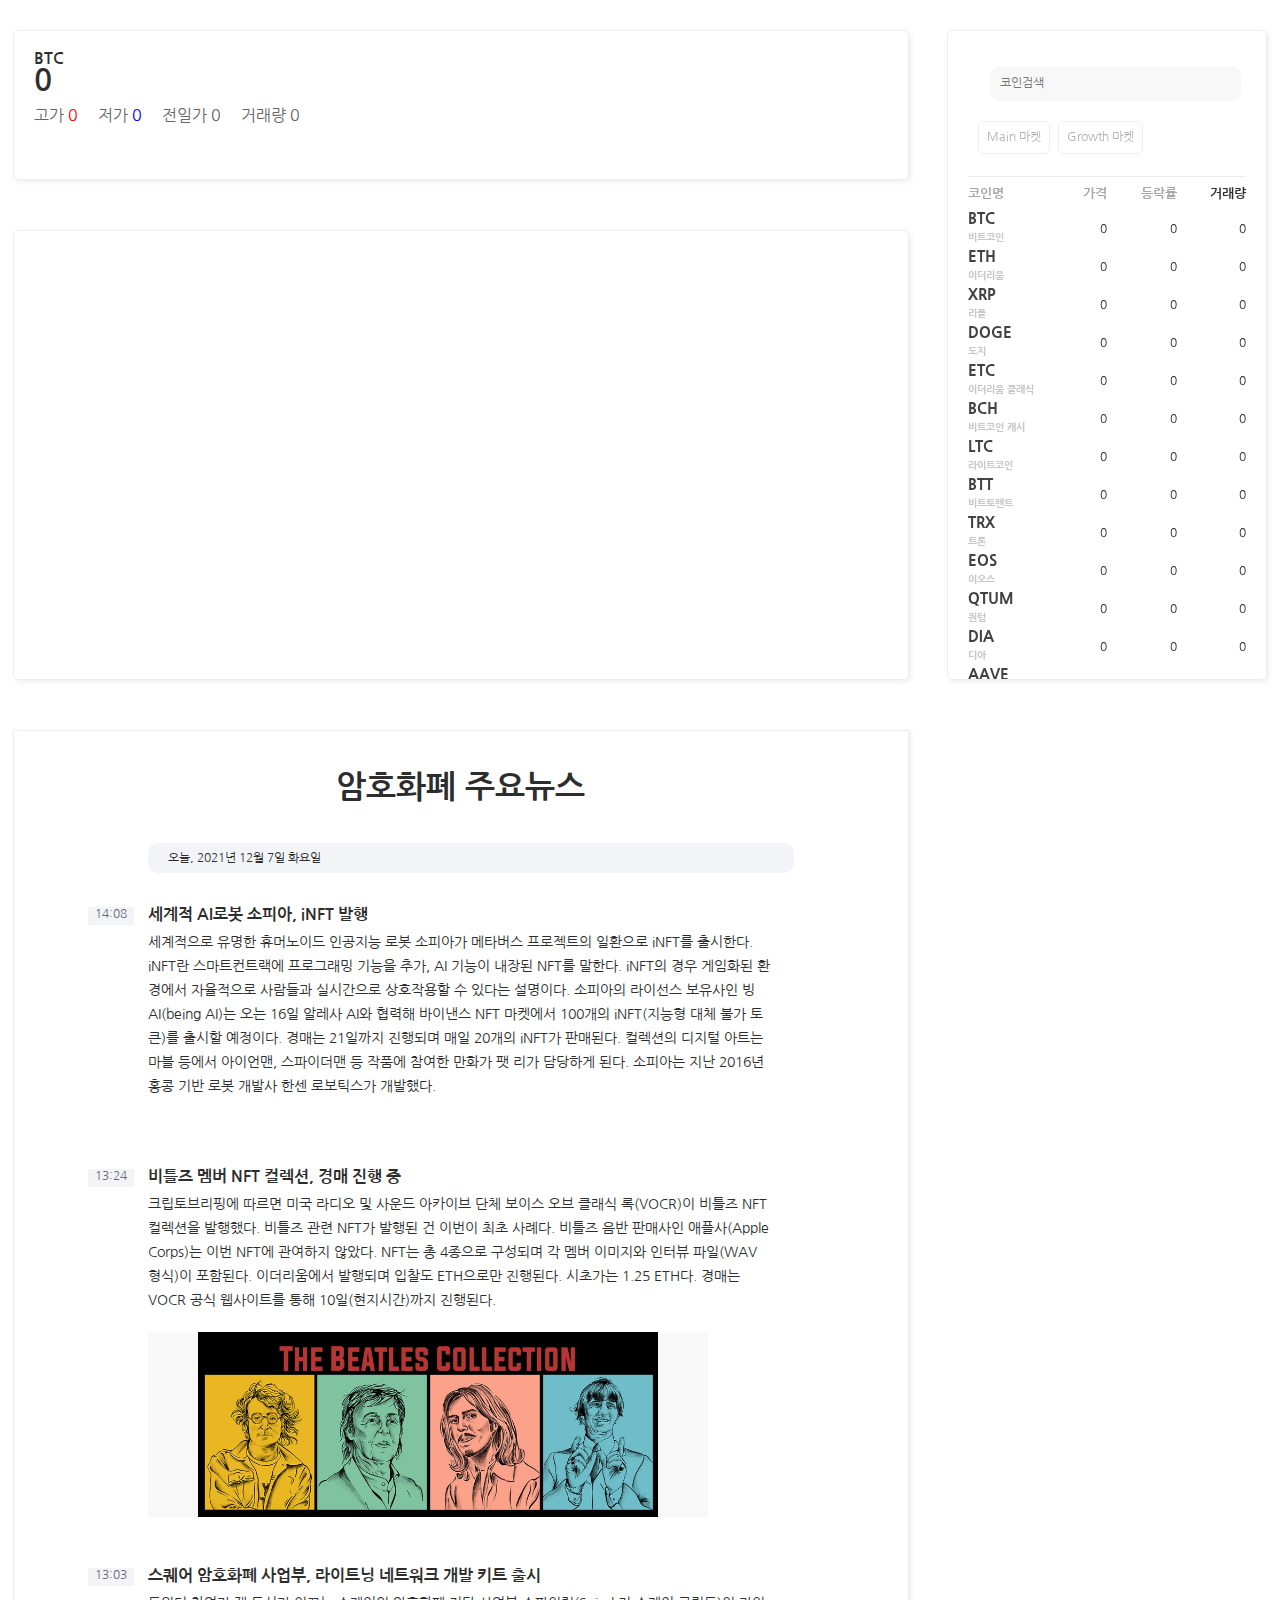
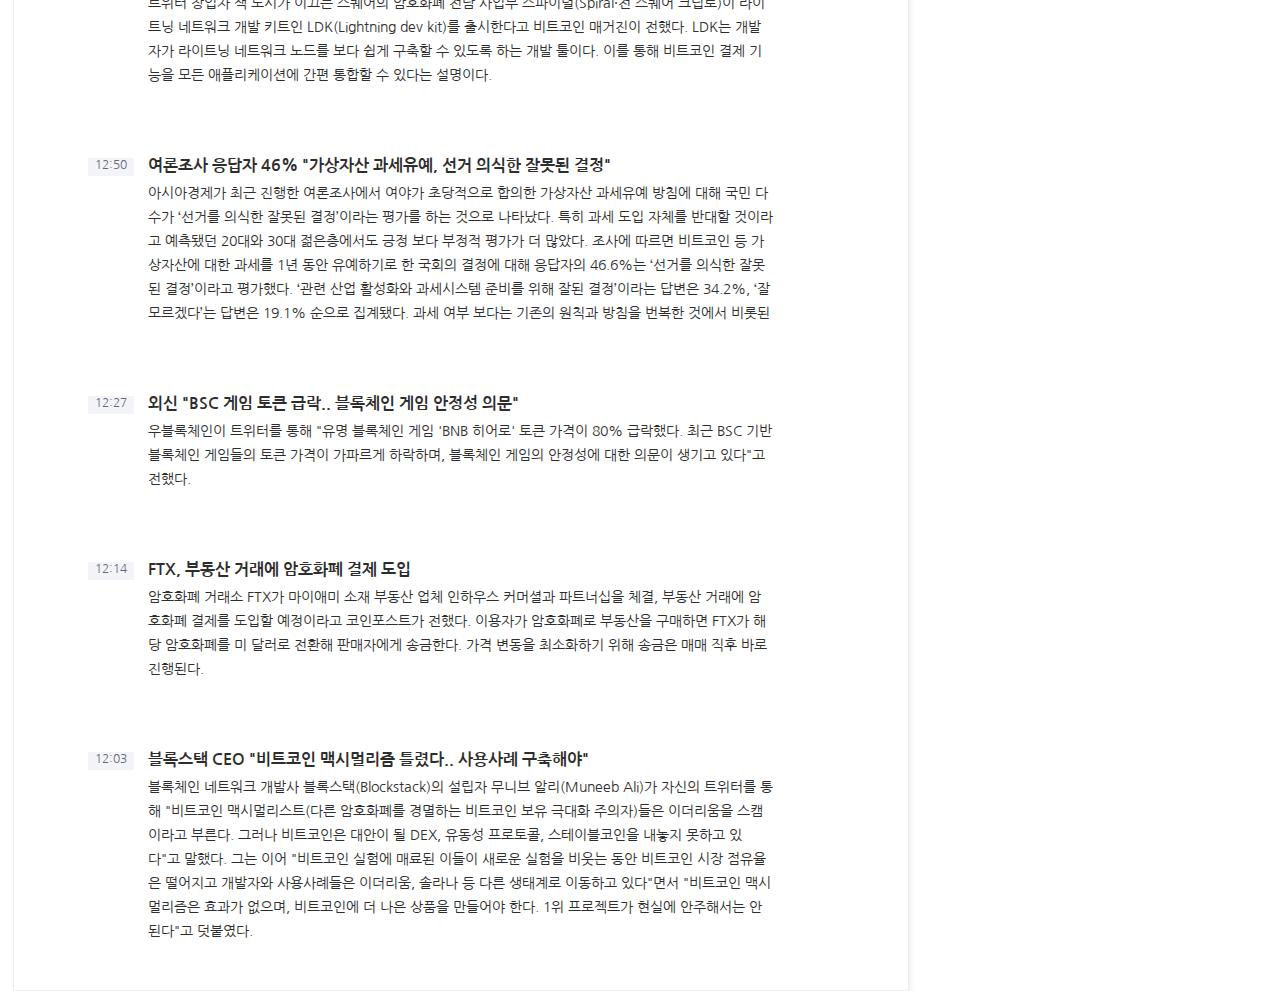
<file: index.html>
<!DOCTYPE html>
<html lang="en">
<head>
    <meta charset="UTF-8">
    <meta http-equiv="X-UA-Compatible" conpspt="IE=edge">
    <meta name="viewport" conpspt="width=device-width, initial-scale=1.0">
    <link rel="stylesheet" href="https://use.fontawesome.com/releases/v5.15.4/css/all.css" integrity="sha384-DyZ88mC6Up2uqS4h/KRgHuoeGwBcD4Ng9SiP4dIRy0EXTlnuz47vAwmeGwVChigm" crossorigin="anonymous">
    <title>EZEN COIN</title>
    <link rel="stylesheet" type="text/css" href="/asset/css/common.css">
    <link rel="stylesheet" type="text/css" href="/asset/css/style.css">
    <script src="https://code.jquery.com/jquery-3.1.1.min.js"></script>
    <script src="https://code.highcharts.com/stock/highstock.js"></script>
    <script src="https://code.highcharts.com/stock/modules/exporting.js"></script>

</head>
<body>
    <div id="container">
        <!-- 코인 정보창 -->
    <div id="coin-info">
        <div class="coin-name">
            <h2 id="info-currency"class="currency">BTC</h2>
        </div>
        <div class="coin-price">
            <span id = "info-currency-price" class="btc-price">0</span>
        </div>
        <ul id="info-cell">
            <li id="info-high-price"><p>고가 <span class="high-price">0</span></p></li>
            <li id="info-low-price"><p>저가 <span class="low-price">0</span></p></li>
            <li id="info-previous-price"><p>전일가 <span class="previous-price">0</span></p></li>
            <li id="info-volume"><p>거래량 <span class="volume">0</span></p></li>
        </ul>
    
    </div>

        <!-- 코인 차트 -->
        <div id="coin-chart-container">
            <div id="coin-chart" style="height: 400px; min-width: 310px"></div>
        </div>

        <!-- 코인 리스트 -->
        <div id="coin-list">
            <div class="list-title">
                <form action="" method="get" class="clear">
                    <span><i class="far fa-star"></i></span>
                    <input id="currency-search" type="search" name="q" placeholder="코인검색">
                    <button type="button"><i class="fas fa-search"></i></button>
                </form>
                <ul>
                    <li class="button1">Main 마켓</li>
                    <li class="button2">Growth 마켓</li>
                </ul>
                </ul>
            </div>    
            <ul class="list">
                <li>
                    <div class="list-name">
                        <h1>코인명</h1>
                    </div>
                    <div class="list-price">
                        <h1>가격</h1>
                    </div>
                    <div class="list-fluctuation-rate">
                        <h1>등락률</h1>
                    </div>
                    <div class="list-transaction-amount">
                        <h1>거래량</h1>
                    </div>
                </li>
                <li class="btc coin-list-item">
                    <div class="list-name">
                        <span>BTC<p>비트코인</p></span>
                    </div>
                    <div class="list-price">
                        <span class="btc-price">0</span>
                    </div>
                    <div class="list-fluctuation-rate">
                        <span class="btc-range-price">0</span>
                    </div>
                    <div class="list-transaction-amount">
                        <span class="btc-amount-volume">0</span>
                    </div>
                </li>
                <li class="eth coin-list-item">
                    <div class="list-name">
                        <span>ETH<p>이더리움</p></span>
                    </div>
                    <div class="list-price">
                        <span class="eth-price">0</span>
                    </div>
                    <div class="list-fluctuation-rate">
                        <span class="eth-range-price">0</span>
                    </div>
                    <div class="list-transaction-amount">
                        <span class="eth-amount-volume">0</span>
                    </div>
                </li>
                <li class="xrp coin-list-item">
                    <div class="list-name">
                        <span>XRP<p>리플</p></span>
                    </div>
                    <div class="list-price">
                        <span class="xrp-price">0</span>
                    </div>
                    <div class="list-fluctuation-rate">
                        <span class="xrp-range-price">0</span>
                    </div>
                    <div class="list-transaction-amount">
                        <span class="xrp-amount-volume">0</span>
                    </div>
                </li>
                <li class="doge coin-list-item">
                    <div class="list-name">
                        <span>DOGE<p>도지</p></span>
                    </div>
                    <div class="list-price">
                        <span class="doge-price">0</span>
                    </div>
                    <div class="list-fluctuation-rate">
                        <span class="doge-range-price">0</span>
                    </div>
                    <div class="list-transaction-amount">
                        <span class="doge-amount-volume">0</span>
                    </div>
                </li>
                <li class="etc coin-list-item">
                    <div class="list-name">
                        <span>ETC<p>이더리움 클래식</p></span>
                    </div>
                    <div class="list-price">
                        <span class="etc-price">0</span>
                    </div>
                    <div class="list-fluctuation-rate">
                        <span class="etc-range-price">0</span>
                    </div>
                    <div class="list-transaction-amount">
                        <span class="etc-amount-volume">0</span>
                    </div>
                </li>
                <li class="bch coin-list-item">
                    <div class="list-name">
                        <span>BCH<p>비트코인 캐시</p></span>
                    </div>
                    <div class="list-price">
                        <span class="bch-price">0</span>
                    </div>
                    <div class="list-fluctuation-rate">
                        <span class="bch-range-price">0</span>
                    </div>
                    <div class="list-transaction-amount">
                        <span class="bch-amount-volume">0</span>
                    </div>
                </li>
                <li class="ltc coin-list-item">
                    <div class="list-name">
                        <span>LTC<p>라이트코인</p></span>
                    </div>
                    <div class="list-price">
                        <span class="ltc-price">0</span>
                    </div>
                    <div class="list-fluctuation-rate">
                        <span class="ltc-range-price">0</span>
                    </div>
                    <div class="list-transaction-amount">
                        <span class="ltc-amount-volume">0</span>
                    </div>
                </li>
                <li class="btt coin-list-item">
                    <div class="list-name">
                        <span>BTT<p>비트토렌트</p></span>
                    </div>
                    <div class="list-price">
                        <span class="btt-price">0</span>
                    </div>
                    <div class="list-fluctuation-rate">
                        <span class="btt-range-price">0</span>
                    </div>
                    <div class="list-transaction-amount">
                        <span class="btt-amount-volume">0</span>
                    </div>
                </li>
                <li class="trx coin-list-item">
                    <div class="list-name">
                        <span>TRX<p>트론</p></span>
                    </div>
                    <div class="list-price">
                        <span class="trx-price">0</span>
                    </div>
                    <div class="list-fluctuation-rate">
                        <span class="trx-range-price">0</span>
                    </div>
                    <div class="list-transaction-amount">
                        <span class="trx-amount-volume">0</span>
                    </div>
                </li>
                <li class="eos coin-list-item">
                    <div class="list-name">
                        <span>EOS<p>이오스</p></span>
                    </div>
                    <div class="list-price">
                        <span class="eos-price">0</span>
                    </div>
                    <div class="list-fluctuation-rate">
                        <span class="eos-range-price">0</span>
                    </div>
                    <div class="list-transaction-amount">
                        <span class="eos-amount-volume">0</span>
                    </div>
                </li>
                <li class="qtum coin-list-item">
                    <div class="list-name">
                        <span>QTUM<p>퀀텀</p></span>
                    </div>
                    <div class="list-price">
                        <span class="qtum-price">0</span>
                    </div>
                    <div class="list-fluctuation-rate">
                        <span class="qtum-range-price">0</span>
                    </div>
                    <div class="list-transaction-amount">
                        <span class="qtum-amount-volume">0</span>
                    </div>
                </li>
                <li class="dia coin-list-item">
                    <div class="list-name">
                        <span>DIA<p>디아</p></span>
                    </div>
                    <div class="list-price">
                        <span class="dia-price">0</span>
                    </div>
                    <div class="list-fluctuation-rate">
                        <span class="dia-range-price">0</span>
                    </div>
                    <div class="list-transaction-amount">
                        <span class="dia-amount-volume">0</span>
                    </div>
                </li>
                <li class="aave coin-list-item">
                    <div class="list-name">
                        <span>AAVE<p>에이브</p></span>
                    </div>
                    <div class="list-price">
                        <span class="aave-price">0</span>
                    </div>
                    <div class="list-fluctuation-rate">
                        <span class="aave-range-price">0</span>
                    </div>
                    <div class="list-transaction-amount">
                        <span class="aave-amount-volume">0</span>
                    </div>
                </li>
                <li class="mir coin-list-item">
                    <div class="list-name">
                        <span>MIR<p>미러 프로토콜</p></span>
                    </div>
                    <div class="list-price">
                        <span class="mir-price">0</span>
                    </div>
                    <div class="list-fluctuation-rate">
                        <span class="mir-range-price">0</span>
                    </div>
                    <div class="list-transaction-amount">
                        <span class="mir-amount-volume">0</span>
                    </div>
                </li>
                <li class="uma coin-list-item">
                    <div class="list-name">
                        <span>UMA<p>우마</p></span>
                    </div>
                    <div class="list-price">
                        <span class="uma-price">0</span>
                    </div>
                    <div class="list-fluctuation-rate">
                        <span class="uma-range-price">0</span>
                    </div>
                    <div class="list-transaction-amount">
                        <span class="uma-amount-volume">0</span>
                    </div>
                </li>
                <li class="avax coin-list-item">
                    <div class="list-name">
                        <span>AVAX<p>아발란체</p></span>
                    </div>
                    <div class="list-price">
                        <span class="avax-price">0</span>
                    </div>
                    <div class="list-fluctuation-rate">
                        <span class="avax-range-price">0</span>
                    </div>
                    <div class="list-transaction-amount">
                        <span class="avax-amount-volume">0</span>
                    </div>
                </li>
                <li class="aave coin-list-item">
                    <div class="list-name">
                        <span>AAVE<p>에이브</p></span>
                    </div>
                    <div class="list-price">
                        <span class="aave-price">0</span>
                    </div>
                    <div class="list-fluctuation-rate">
                        <span class="aave-range-price">0</span>
                    </div>
                    <div class="list-transaction-amount">
                        <span class="aave-amount-volume">0</span>
                    </div>
                </li>
                <li class="bal coin-list-item">
                    <div class="list-name">
                        <span>BAL<p>발란서</p></span>
                    </div>
                    <div class="list-price">
                        <span class="bal-price">0</span>
                    </div>
                    <div class="list-fluctuation-rate">
                        <span class="bal-range-price">0</span>
                    </div>
                    <div class="list-transaction-amount">
                        <span class="bal-amount-volume">0</span>
                    </div>
                </li>
                <li class="uni coin-list-item">
                    <div class="list-name">
                        <span>UNI<p>유니스왑</p></span>
                    </div>
                    <div class="list-price">
                        <span class="uni-price">0</span>
                    </div>
                    <div class="list-fluctuation-rate">
                        <span class="uni-range-price">0</span>
                    </div>
                    <div class="list-transaction-amount">
                        <span class="uni-amount-volume">0</span>
                    </div>
                </li>
                <li class="neo coin-list-item">
                    <div class="list-name">
                        <span>NEO<p>네오</p></span>
                    </div>
                    <div class="list-price">
                        <span class="neo-price">0</span>
                    </div>
                    <div class="list-fluctuation-rate">
                        <span class="neo-range-price">0</span>
                    </div>
                    <div class="list-transaction-amount">
                        <span class="neo-amount-volume">0</span>
                    </div>
                </li>
                <li class="stake coin-list-item">
                    <div class="list-name">
                        <span>STAKE<p>스테이크</p></span>
                    </div>
                    <div class="list-price">
                        <span class="stake-price">0</span>
                    </div>
                    <div class="list-fluctuation-rate">
                        <span class="stake-range-price">0</span>
                    </div>
                    <div class="list-transaction-amount">
                        <span class="stake-amount-volume">0</span>
                    </div>
                </li>
                <li class="dot coin-list-item">
                    <div class="list-name">
                        <span>DOT<p>폴카닷</p></span>
                    </div>
                    <div class="list-price">
                        <span class="dot-price">0</span>
                    </div>
                    <div class="list-fluctuation-rate">
                        <span class="dot-range-price">0</span>
                    </div>
                    <div class="list-transaction-amount">
                        <span class="dot-amount-volume">0</span>
                    </div>
                </li>
                <li class="ftt coin-list-item">
                    <div class="list-name">
                        <span>FTT<p>에프티엑스 토큰</p></span>
                    </div>
                    <div class="list-price">
                        <span class="ftt-price">0</span>
                    </div>
                    <div class="list-fluctuation-rate">
                        <span class="ftt-range-price">0</span>
                    </div>
                    <div class="list-transaction-amount">
                        <span class="ftt-amount-volume">0</span>
                    </div>
                </li>
            </ul>
        </div>
    </div>

    <!-- 뉴스 -->
<div id="news">
    <h1>암호화폐 주요뉴스</h1>
    <div class="news-date">
        <p>오늘, 2021년 12월 7일 화요일</p>
    </div>
    <div class="news-box">
        <div class="news-time">14:08</div>
        <div class="news-conpspts">
            <h3 class="news-title">세계적 AI로봇 소피아, iNFT 발행</h3>
            <div class="news-text">
                <span>세계적으로 유명한 휴머노이드 인공지능 로봇 소피아가 메타버스 프로젝트의 일환으로 iNFT를 출시한다. iNFT란 스마트컨트랙에 프로그래밍 기능을 추가, AI 기능이 내장된 NFT를 말한다. iNFT의 경우 게임화된 환경에서 자율적으로 사람들과 실시간으로 상호작용할 수 있다는 설명이다. 소피아의 라이선스 보유사인 빙AI(being AI)는 오는 16일 알레사 AI와 협력해 바이낸스 NFT 마켓에서 100개의 iNFT(지능형 대체 불가 토큰)를 출시할 예정이다. 경매는 21일까지 진행되며 매일 20개의 iNFT가 판매된다. 컬렉션의 디지털 아트는 마블 등에서 아이언맨, 스파이더맨 등 작품에 참여한 만화가 팻 리가 담당하게 된다. 소피아는 지난 2016년 홍콩 기반 로봇 개발사 한센 로보틱스가 개발했다.</span>
            </div>
        </div>
    </div>
    <div class="news-box">
        <div class="news-time">13:24</div>
        <div class="news-conpspts">
            <h3 class="news-title">비틀즈 멤버 NFT 컬렉션, 경매 진행 중</h3>
            <div class="news-text">
                <span>크립토브리핑에 따르면 미국 라디오 및 사운드 아카이브 단체 보이스 오브 클래식 록(VOCR)이 비틀즈 NFT 컬렉션을 발행했다. 비틀즈 관련 NFT가 발행된 건 이번이 최초 사례다. 비틀즈 음반 판매사인 애플사(Apple Corps)는 이번 NFT에 관여하지 않았다. NFT는 총 4종으로 구성되며 각 멤버 이미지와 인터뷰 파일(WAV 형식)이 포함된다. 이더리움에서 발행되며 입찰도 ETH으로만 진행된다. 시초가는 1.25 ETH다. 경매는 VOCR 공식 웹사이트를 통해 10일(현지시간)까지 진행된다.</span>
            </div>
            <div class="news-img">
                <img src="./asset/img/news1.jpeg" alt="">
            </div>  
        </div>
    </div>
    <div class="news-box">
        <div class="news-time">13:03</div>
        <div class="news-conpspts">
            <h3 class="news-title">스퀘어 암호화폐 사업부, 라이트닝 네트워크 개발 키트 출시</h3>
            <div class="news-text">
                <span>트위터 창업자 잭 도시가 이끄는 스퀘어의 암호화폐 전담 사업부 스파이럴(Spiral·전 스퀘어 크립토)이 라이트닝 네트워크 개발 키트인 LDK(Lightning dev kit)를 출시한다고 비트코인 매거진이 전했다. LDK는 개발자가 라이트닝 네트워크 노드를 보다 쉽게 구축할 수 있도록 하는 개발 툴이다. 이를 통해 비트코인 결제 기능을 모든 애플리케이션에 간편 통합할 수 있다는 설명이다.</span>
            </div>
        </div>
    </div>
    <div class="news-box">
        <div class="news-time">12:50</div>
        <div class="news-conpspts">
            <h3 class="news-title">여론조사 응답자 46% "가상자산 과세유예, 선거 의식한 잘못된 결정"</h3>
            <div class="news-text">
                <span>아시아경제가 최근 진행한 여론조사에서 여야가 초당적으로 합의한 가상자산 과세유예 방침에 대해 국민 다수가 ‘선거를 의식한 잘못된 결정’이라는 평가를 하는 것으로 나타났다. 특히 과세 도입 자체를 반대할 것이라고 예측됐던 20대와 30대 젊은층에서도 긍정 보다 부정적 평가가 더 많았다. 조사에 따르면 비트코인 등 가상자산에 대한 과세를 1년 동안 유예하기로 한 국회의 결정에 대해 응답자의 46.6%는 ‘선거를 의식한 잘못된 결정’이라고 평가했다. ‘관련 산업 활성화와 과세시스템 준비를 위해 잘된 결정’이라는 답변은 34.2%, ‘잘 모르겠다’는 답변은 19.1% 순으로 집계됐다. 과세 여부 보다는 기존의 원칙과 방침을 번복한 것에서 비롯된</span>
            </div>
        </div>
    </div>
    <div class="news-box">
        <div class="news-time">12:27</div>
        <div class="news-conpspts">
            <h3 class="news-title">외신 "BSC 게임 토큰 급락.. 블록체인 게임 안정성 의문"</h3>
            <div class="news-text">
                <span>우블록체인이 트위터를 통해 "유명 블록체인 게임 'BNB 히어로' 토큰 가격이 80% 급락했다. 최근 BSC 기반 블록체인 게임들의 토큰 가격이 가파르게 하락하며, 블록체인 게임의 안정성에 대한 의문이 생기고 있다"고 전했다.</span>
            </div>
        </div>
    </div>
    <div class="news-box">
        <div class="news-time">12:14</div>
        <div class="news-conpspts">
            <h3 class="news-title">FTX, 부동산 거래에 암호화폐 결제 도입</h3>
            <div class="news-text">
                <span>암호화폐 거래소 FTX가 마이애미 소재 부동산 업체 인하우스 커머셜과 파트너십을 체결, 부동산 거래에 암호화폐 결제를 도입할 예정이라고 코인포스트가 전했다. 이용자가 암호화폐로 부동산을 구매하면 FTX가 해당 암호화폐를 미 달러로 전환해 판매자에게 송금한다. 가격 변동을 최소화하기 위해 송금은 매매 직후 바로 진행된다.</span>
            </div>
        </div>
    </div>
    <div class="news-box">
        <div class="news-time">12:03</div>
        <div class="news-conpspts">
            <h3 class="news-title">블록스택 CEO "비트코인 맥시멀리즘 틀렸다.. 사용사례 구축해야"</h3>
            <div class="news-text">
                <span>블록체인 네트워크 개발사 블록스택(Blockstack)의 설립자 무니브 알리(Muneeb Ali)가 자신의 트위터를 통해 "비트코인 맥시멀리스트(다른 암호화폐를 경멸하는 비트코인 보유 극대화 주의자)들은 이더리움을 스캠이라고 부른다. 그러나 비트코인은 대안이 될 DEX, 유동성 프로토콜, 스테이블코인을 내놓지 못하고 있다"고 말했다. 그는 이어 "비트코인 실험에 매료된 이들이 새로운 실험을 비웃는 동안 비트코인 시장 점유율은 떨어지고 개발자와 사용사례들은 이더리움, 솔라나 등 다른 생태계로 이동하고 있다"면서 "비트코인 맥시멀리즘은 효과가 없으며, 비트코인에 더 나은 상품을 만들어야 한다. 1위 프로젝트가 현실에 안주해서는 안된다"고 덧붙였다.</span>
            </div>
        </div>
    </div>
</div>
    <script src="asset/js/script.js"></script>
</body>
</html>
</file>
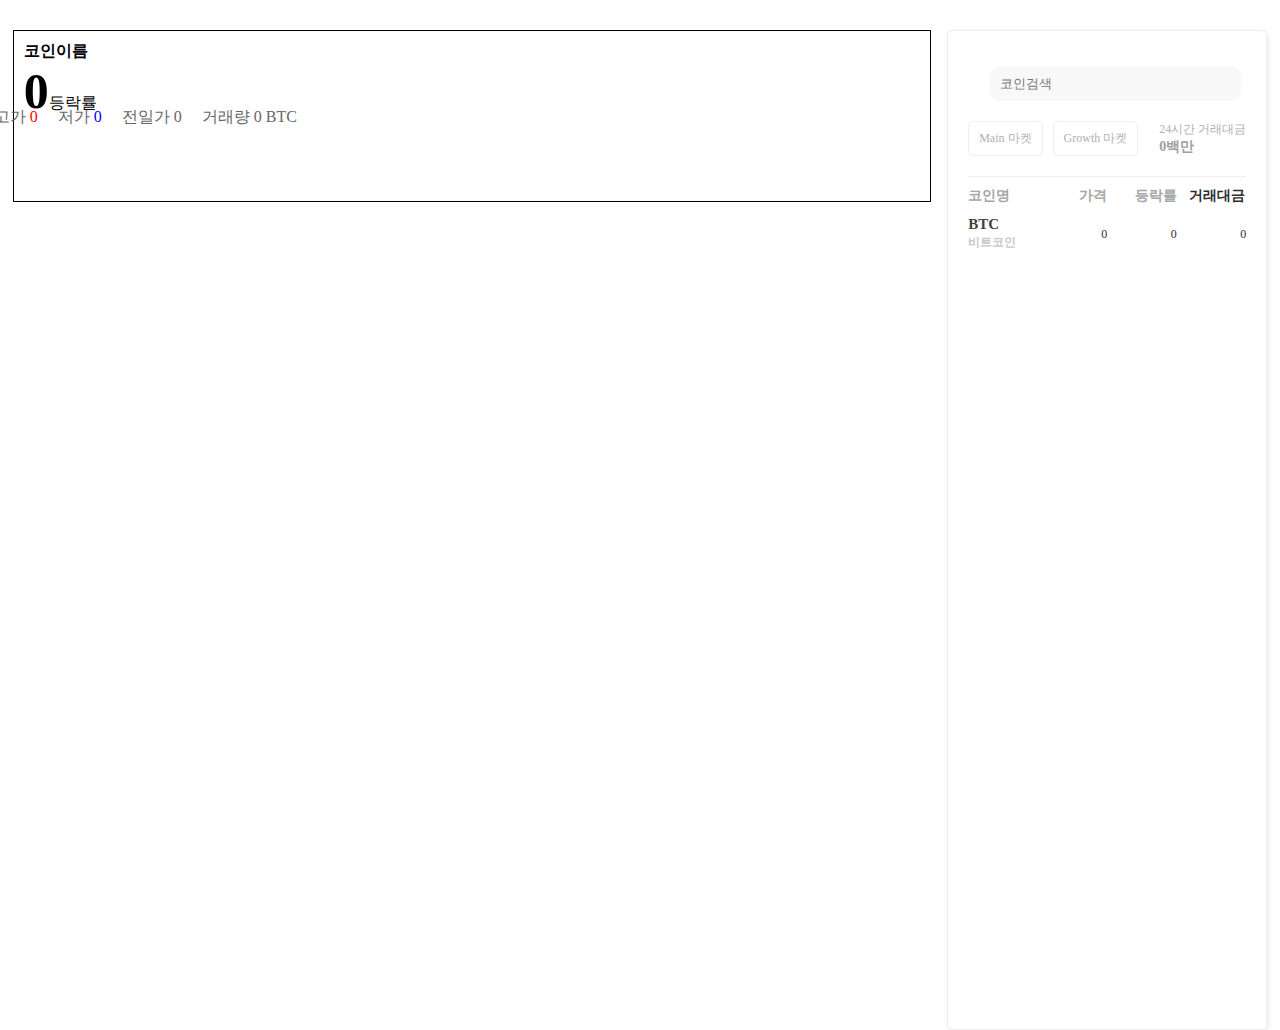
<file: html/coin.html>
<!DOCTYPE html>
<html lang="en">
<head>
    <meta charset="UTF-8">
    <meta http-equiv="X-UA-Compatible" content="IE=edge">
    <meta name="viewport" content="width=device-width, initial-scale=1.0">
    <link rel="stylesheet" href="https://use.fontawesome.com/releases/v5.15.4/css/all.css" integrity="sha384-DyZ88mC6Up2uqS4h/KRgHuoeGwBcD4Ng9SiP4dIRy0EXTlnuz47vAwmeGwVChigm" crossorigin="anonymous">
    <title>Document</title>
    <link rel="stylesheet" type="text/css" href="/css/coin.css">

</head>
<body>
    <div id="container">
        <!-- 코인 정보창 -->
     <div id="coin-info">
        <div class="coin-name">
            <h2 id="info-currency"class="currency">코인이름</h2>
           
        </div>
        <div class="coin-price">
            <span id = "info-btc-price" class="btc-price">0</span><p id="info-range">등락률</p>
        </div>
        <ul id="info-cell">
            <li id="info-high-price"><p>고가 <span class="high-price">0</span></p></li>
            <li id="info-low-price"><p>저가 <span class="low-price">0</span></p></li>
            <li id="info-previous-price"><p>전일가 <span class="btc-price">0</span></p></li>
            <li id="info-volume"><p>거래량 <span class="volume">0</span> BTC</p></li>
        </ul>
       
    </div>

        <!-- 코인 차트 -->
        <div id="coin_chart">

        </div>

        <!-- 코인 리스트 -->
        <div id="coin-list">
            <div class="list-title">
                <form action="" method="get" class="clear">
                    <span><i class="far fa-star"></i></span>
                    <input type="search" name="q" placeholder="코인검색">
                    <button type="button"><i class="fas fa-search"></i></button>
                </form>
                <ul>
                    <li>Main 마켓</li>
                    <li>Growth 마켓</li>
                    <div>24시간 거래대금<p class="all-price">0백만</p></div>
                </ul>
                </ul>
            </div>    
            <ul class="list">
                <li>
                    <div class="list-name">
                        <h1>코인명</h1>
                        <span>BTC<p>비트코인</p></span>
                    </div>
                    <div class="list-price">
                        <h1>가격</h1>
                        <span class="btc-price">0</span>
                    </div>
                    <div class="list-fluctuation-rate">
                        <h1>등락률</h1>
                        <span class="btc-price">0</span>
                    </div>
                    <div class="list-transaction-amount">
                        <h1>거래대금<i class="fas fa-arrow-down"></i></h1>
                        <span class="btc-price">0</span>
                    </div>
                </li>
            </ul>
        </div>
    </div>
</body>
</html>
</file>
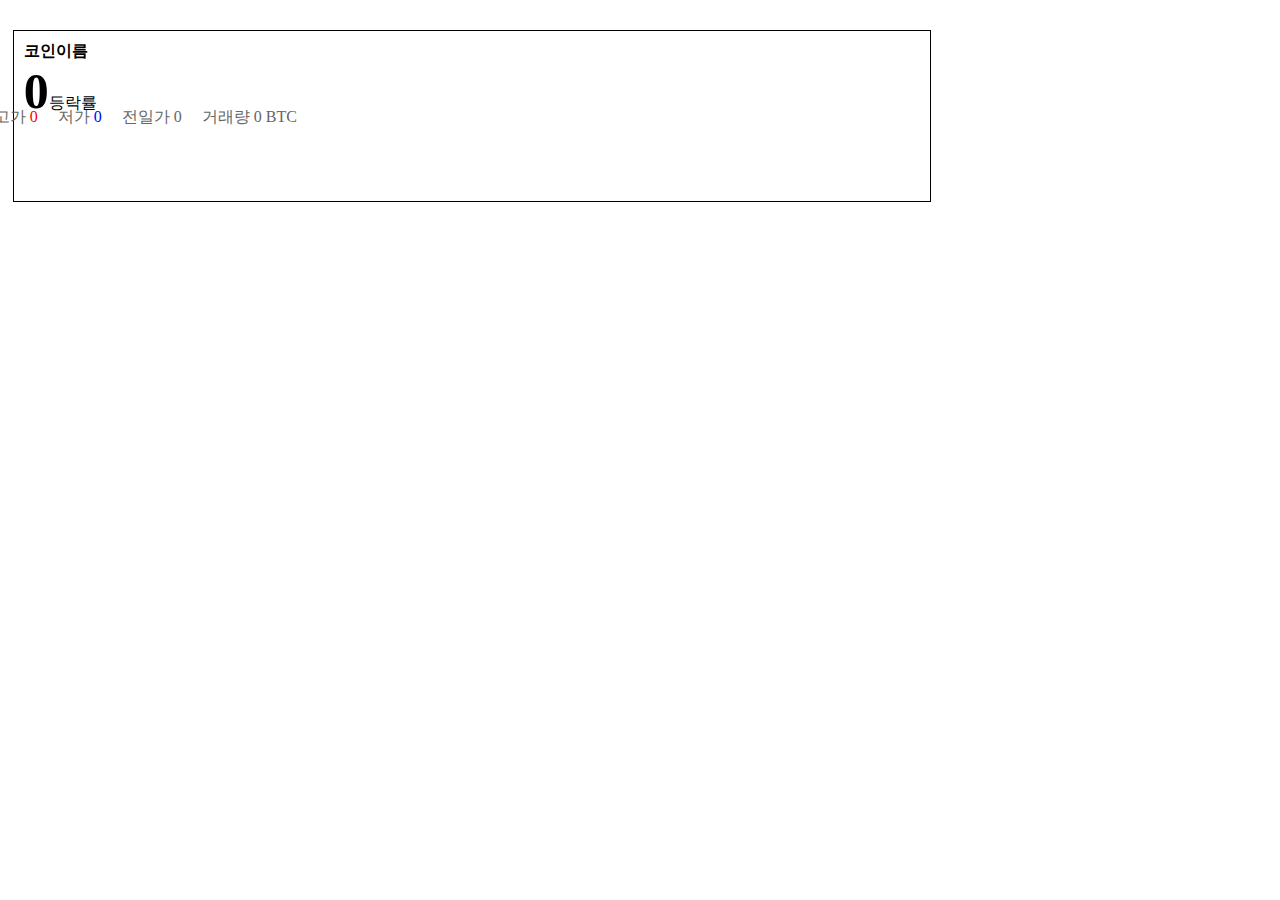
<file: html/coin_info.html>
<!DOCTYPE html>
<html lang="en">
<head>
    <meta charset="UTF-8">
    <meta http-equiv="X-UA-Compatible" content="IE=edge">
    <meta name="viewport" content="width=device-width, initial-scale=1.0">
    <title>Document</title>
    <link rel="stylesheet" type="text/css" href="/css/coin.css">
    <style>
        #coin-info{
            padding:10px;
        }
        #info-currency {
            font-size:16px;
        }
        #info-btc-price{
            font-size: 50px;
            font-weight: bold;
        }
        #info-range{
            display: inline-block;
        }
        #info-cell{
            margin-left:-50px;
            margin-top:-13px;
        }
        #info-cell > li{
            float: left;
            list-style: none;
            padding-left:20px;
            color: #666;
        }
        .high-price {
            color: red;
        }
        .low-price {
            color: blue;
        }
        


    </style>
</head>
<body>
     <!-- 코인 정보창 -->
     <div id="coin-info">
        <div class="coin-name">
            <h2 id="info-currency"class="currency">코인이름</h2>
           
        </div>
        <div class="coin-price">
            <span id = "info-btc-price" class="btc-price">0</span><p id="info-range">등락률</p>
        </div>
        <ul id="info-cell">
            <li id="info-high-price"><p>고가 <span class="high-price">0</span></p></li>
            <li id="info-low-price"><p>저가 <span class="low-price">0</span></p></li>
            <li id="info-previous-price"><p>전일가 <span class="btc-price">0</span></p></li>
            <li id="info-volume"><p>거래량 <span class="volume">0</span> BTC</p></li>
        </ul>
       
    </div>
</body>
</html>
</file>
<file: asset/css/common.css>
/* 폰트 설정 */
@import url('https://fonts.googleapis.com/css2?family=Nanum+Gothic:wght@400;700;800&display=swap');
* {
    font-family: 'Nanum Gothic', sans-serif;
}

/* 상향가나 하향가일 경우 적용할 스타일 정의 */
.highlight {
    animation-name: highlighting;
    animation-duration: .5s;
}

.up {
    color: red;
}

.up::before {
    content: "▲";
}

.down {
    color: blue;
}

.down::before {
    content: "▼";
}

/* 배경 하이라이팅 애니메이션 */
@keyframes highlighting {
    50% {
        background-color: rgba(0, 0, 255, 0.068);
    }

    100% {
        background-color: none;
    }
}
</file>
<file: asset/css/style.css>
* {
  padding: 0;
  margin: 0;
}

body {
  padding: 0;
  margin: 0;
}

html,
body {
  width: 100%;
  height: 100%;
}

a {
  text-decoration: none;
}

li {
  list-style: none;
}

.clear::after {
  content: '';
  display: block;
  float: none;
  clear: both;
}

* {
  padding: 0;
  margin: 0;
}

html,
body {
  width: 100%;
  padding: 0;
  margin: 0;
  height: 105vh;
}

a {
  text-decoration: none;
}

li {
  list-style: none;
}


#container {
  width: 100%;
  position: relative;
  margin: auto;
}

#coin-info {
  border: 1px solid #000;
  width: 70%;
  height: 150px;
  position: absolute;
  top: 30px;
  left: 1%;


}

#news {
  width: 70%;
  border: 1px solid #eee;
  box-shadow: 2px 2px 5px #eee;
  position: relative;
  left: 1%;
  top: 730px;
  color: #2d2d2d;
  box-sizing: border-box;

}

.news-contents {
  overflow: hidden;
}

.news-date {
  width: 70%;
  margin: 10px 15%;
  font-size: 12px;
  background: #f3f4f8;
  border-radius: 10px;
  height: 30px;
  line-height: 30px;
  padding-left: 20px;
}

.news-box {
  width: 70%;
  margin: auto;
  padding: 24px 0 27px 0;
  position: relative;
}

.news-time {
  font-size: 12px;
  text-align: center;
  width: 46px;
  height: 18px;
  background: #f3f4f8;
  color: #667;
  display: inline-block;
  position: absolute;
  left: -60px;
}

.news-title {
  font-size: 16px;
  margin-bottom: 8px;
}

.news-text {
  font-size: 14px;
  line-height: 24px;
  margin-bottom: 20px;
}

.news-img {
  max-width: 560px;
  background: #f8f8f8;
}

.news-img img {
  max-width: 460px;
  display: block;
  margin: auto;
}

#news h1 {
  text-align: center;
  margin: 40px 0;
}

/* 컴퓨터 */
@media screen and (min-width:1281px) {

  /**차트 css-------------------------------------------------------*/

  #coin-chart-container {
    border: 1px solid #eee;
    border-radius: 5px;
    width: 70%;
    height: 450px;
    position: absolute;
    top: 230px;
    left: 1%;
    box-shadow: 2px 2px 5px #eee;
    color: #2d2d2d;
    box-sizing: border-box;
  }

  #coin-chart-container {
    cursor: crosshair;
  }

  /**정보창 css-------------------------------------------------------*/
  #coin-info {
    padding: 10px;
    border: 1px solid #eee;
    border-radius: 5px;
    position: absolute;
    top: 30px;
    right: 1%;
    box-shadow: 2px 2px 5px #eee;
    padding: 20px;
    box-sizing: border-box;
    color: #2d2d2d;
  }

  #info-currency {
    font-size: 16px;
  }

  #info-currency-price {
    font-size: 30px;
    font-weight: bold;
  }

  #info-range {
    display: inline-block;
  }

  #info-cell {
    padding: 10px 0 0 0;
  }

  #info-cell>li {
    float: left;
    list-style: none;
    padding-left: 20px;
    color: #666;
  }

  #info-cell>li:first-child {
    padding: 0;
  }

  .high-price {
    color: red;
  }

  .low-price {
    color: blue;
  }

  .coin-name {
    cursor: pointer;
  }

  /**리스트 css-------------------------------------------------------*/
  #coin-list {
    border: 1px solid #eee;
    border-radius: 5px;
    width: 25%;
    height: 93.5vh;
    position: fixed;
    top: 30px;
    right: 1%;
    box-shadow: 2px 2px 5px #eee;
    padding: 20px;
    box-sizing: border-box;
    color: #2d2d2d;
    overflow: auto;
  }

  #coin-list::-webkit-scrollbar {
    width: 5px;
  }

  #coin-list::-webkit-scrollbar-thumb {
    background-color: rgb(173, 173, 173);
    height: 10px;
  }

  #coin-list::-webkit-scrollbar-track {
    background-color: #fff;
  }

  #coin-list .list-title {
    margin: 15px 0 0 0;
    width: 100%;
  }

  #coin-list .list-title span {
    width: 8%;
    float: left;
    padding: 5px 0 0 0;
    color: #f8c919;
    box-sizing: border-box;
  }

  #coin-list .list-title input[type="search"] {
    background: #f8f8f8;
    border: none;
    padding: 10px;
    border-radius: 10px 0 0 10px;
    width: 70%;
    float: left;
    box-sizing: border-box;
  }

  #coin-list .list-title button[type="button"] {
    width: 20%;
    box-sizing: border-box;
    padding: 10px 20px;
    text-align: right;
    border-radius: 0 10px 10px 0;
    border: none;
    height: 35px;
    background: #f8f8f8;
  }

  #coin-list .list-title ul {
    text-align: left;
    width: 100%;
    box-sizing: border-box;
    height: 35px;
    margin: 20px 0;
  }

  #coin-list .list-title li {
    float: left;
    font-size: 12px;
    border: 1px solid #eee;
    border-radius: 5px;
    padding: 8px 10px;
    margin: 0 10px 0 0;
    color: #b0b0b0;
  }

  #coin-list .list-title li:hover {
    background: #f8f8f8;
  }

  #coin-list .list-title div {
    float: right;
    font-size: 12px;
    color: #b0b0b0;
  }

  #coin-list .list-title p {
    font-weight: 900;
    font-size: 14px;
    color: #9e9e9e;
  }

  #coin-list .list {
    border-top: 1px solid #eee;
    padding: 10px 0 0 0;
  }


  #coin-list .list li div {
    float: left;
    width: 25%;
  }

  #coin-list .list h1 {
    font-size: 14px;
    color: #a6a6a6;
    padding: 0 0 10px 0;
  }

  #coin-list .list li span {
    display: block;
    line-height: 38px;
    font-size: 12px;
  }

  #coin-list .list li .list-name span {
    font-weight: 900;
    font-size: 15px;
    color: #424242;
    line-height: 18px;
  }

  #coin-list .list li .list-name span p {
    font-size: 12px;
    color: #c8c8c8;
  }

  #coin-list .list li .list-price,
  .list-fluctuation-rate,
  .list-transaction-amount {
    text-align: right;
  }

  #coin-list .list li .list-transaction-amount h1 {
    color: #2d2d2d;
  }

  #coin-list .list li .list-transaction-amount i {
    padding: 0 0 0 1px;
    font-size: 10px;
  }

  .list {
    cursor: pointer;
  }

  .button {
    cursor: pointer;
  }

  .list-name p {
    white-space: nowrap;
  }

  .list {
    white-space: nowrap;
  }
}

/* 모바일, 태블릿 */
@media screen and (max-width:768px) {

  #coin-chart-container {
    border: 1px solid #eee;
    border-radius: 5px;
    width: 98%;
    height: 450px;
    position: absolute;
    top: 230px;
    left: 1%;
    box-shadow: 2px 2px 5px #eee;
    color: #2d2d2d;
    box-sizing: border-box;
  }

  #coin-chart-container {
    cursor: crosshair;
  }

  /**정보창 css-------------------------------------------------------*/
  #coin-info {
    width: 98%;
    height: 150px;
    padding: 10px;
    border: 1px solid #eee;
    border-radius: 5px;
    position: absolute;
    top: 30px;
    right: 1%;
    box-shadow: 2px 2px 5px #eee;
    padding: 20px;
    box-sizing: border-box;
    color: #2d2d2d;
  }

  #info-currency {
    font-size: 16px;
  }

  #info-currency-price {
    font-size: 30px;
    font-weight: bold;
  }

  #info-range {
    display: inline-block;
  }

  #info-cell {
    padding: 10px 0 0 0;
  }

  #info-cell>li {
    float: left;
    list-style: none;
    padding-left: 20px;
    color: #666;
  }

  #info-cell>li:first-child {
    padding: 0;
  }

  .high-price {
    color: red;
  }

  .low-price {
    color: blue;
  }

  .coin-name {
    cursor: pointer;
  }

  /**리스트 css-------------------------------------------------------*/
  #coin-list {
    border: 1px solid #eee;
    border-radius: 5px;
    width: 98%;
    height: 650px;
    position: absolute;
    top: 700px;
    left: 1%;
    box-shadow: 2px 2px 5px #eee;
    padding: 20px;
    box-sizing: border-box;
    color: #2d2d2d;
    overflow: auto;
  }

  #coin-list .list-title {
    margin: 15px 0 0 0;
    width: 100%;
  }

  #coin-list .list-title span {
    width: 8%;
    float: left;
    padding: 5px 0 0 0;
    color: #f8c919;
    box-sizing: border-box;
  }

  #coin-list .list-title input[type="search"] {
    background: #f8f8f8;
    border: none;
    padding: 10px;
    border-radius: 10px 0 0 10px;
    width: 70%;
    float: left;
    box-sizing: border-box;
  }

  #coin-list .list-title button[type="button"] {
    width: 20%;
    box-sizing: border-box;
    padding: 10px 20px;
    text-align: right;
    border-radius: 0 10px 10px 0;
    border: none;
    height: 35px;
    background: #f8f8f8;
  }

  #coin-list .list-title ul {
    text-align: left;
    width: 100%;
    box-sizing: border-box;
    height: 35px;
    margin: 20px 0;
  }

  #coin-list .list-title li {
    float: left;
    font-size: 12px;
    border: 1px solid #eee;
    border-radius: 5px;
    padding: 8px 10px;
    margin: 0 10px 0 0;
    color: #b0b0b0;
  }

  #coin-list .list-title li:hover {
    background: #f8f8f8;
  }

  #coin-list .list-title div {
    float: right;
    font-size: 12px;
    color: #b0b0b0;
  }

  #coin-list .list-title p {
    font-weight: 900;
    font-size: 14px;
    color: #9e9e9e;
  }

  #coin-list .list {
    border-top: 1px solid #eee;
    padding: 10px 0 0 0;
  }


  #coin-list .list li div {
    float: left;
    width: 25%;
  }

  #coin-list .list h1 {
    font-size: 14px;
    color: #a6a6a6;
    padding: 0 0 10px 0;
  }

  #coin-list .list li span {
    display: block;
    line-height: 38px;
    font-size: 12px;
  }

  #coin-list .list li .list-name span {
    font-weight: 900;
    font-size: 15px;
    color: #424242;
    line-height: 18px;
  }

  #coin-list .list li .list-name span p {
    font-size: 12px;
    color: #c8c8c8;
  }

  #coin-list .list li .list-price,
  .list-fluctuation-rate,
  .list-transaction-amount {
    text-align: right;
  }

  #coin-list .list li .list-transaction-amount h1 {
    color: #2d2d2d;
  }

  #coin-list .list li .list-transaction-amount i {
    padding: 0 0 0 1px;
    font-size: 10px;
  }

  .list {
    cursor: pointer;
  }

  .button {
    cursor: pointer;
  }

  .list-name p {
    word-break: nowrap;
  }

  /* 뉴스 */
  #news {
    width: 98%;
    border: 1px solid #eee;
    box-shadow: 2px 2px 5px #eee;
    position: relative;
    left: 1%;
    top: 1380px;
    color: #2d2d2d;
    box-sizing: border-box;
  }

  .news-date {
    width: 70%;
    margin: 10px 15%;
    font-size: 12px;
    background: #f3f4f8;
    border-radius: 10px;
    height: 30px;
    line-height: 30px;
    padding-left: 20px;
  }

  .news-box {
    width: 70%;
    margin: auto;
    padding: 24px 0 27px 0;
    position: relative;
  }

  .news-time {
    font-size: 12px;
    text-align: center;
    width: 46px;
    height: 18px;
    background: #f3f4f8;
    color: #667;
    display: inline-block;
    position: absolute;
    left: -60px;
  }

  .news-title {
    font-size: 16px;
    margin-bottom: 8px;
  }

  .news-text {
    font-size: 14px;
    line-height: 24px;
    margin-bottom: 20px;
  }

  .news-img {
    width: 560px;
    background: #f8f8f8;
  }

  .news-img img {
    width: 460px;
    display: block;
    margin: auto;
  }

}

/* 노트북 */
@media screen and (min-width:769px) and (max-width:1280px) {
  #coin-info {
    border: 1px solid #000;
    width: 70%;
    height: 150px;
    position: absolute;
    top: 30px;
    left: 1%;


  }

  /**차트 css-------------------------------------------------------*/

  #coin-chart-container {
    border: 1px solid #eee;
    border-radius: 5px;
    width: 70%;
    height: 450px;
    position: absolute;
    top: 230px;
    left: 1%;
    box-shadow: 2px 2px 5px #eee;
    color: #2d2d2d;
    box-sizing: border-box;
  }

  #coin-chart-container {
    cursor: crosshair;
  }

  /**정보창 css-------------------------------------------------------*/
  #coin-info {
    padding: 10px;
    border: 1px solid #eee;
    border-radius: 5px;
    position: absolute;
    top: 30px;
    right: 1%;
    box-shadow: 2px 2px 5px #eee;
    padding: 20px;
    box-sizing: border-box;
    color: #2d2d2d;
  }

  #info-currency {
    font-size: 16px;
  }

  #info-currency-price {
    font-size: 30px;
    font-weight: bold;
  }

  #info-range {
    display: inline-block;
  }

  #info-cell {
    padding: 10px 0 0 0;
  }

  #info-cell>li {
    float: left;
    list-style: none;
    padding-left: 20px;
    color: #666;
  }

  #info-cell>li:first-child {
    padding: 0;
  }

  .high-price {
    color: red;
  }

  .low-price {
    color: blue;
  }

  .coin-name {
    cursor: pointer;
  }

  /**리스트 css-------------------------------------------------------*/
  #coin-list {
    border: 1px solid #eee;
    border-radius: 5px;
    width: 25%;
    height: 650px;
    position: fixed;
    top: 30px;
    right: 1%;
    box-shadow: 2px 2px 5px #eee;
    padding: 20px;
    box-sizing: border-box;
    color: #2d2d2d;
    overflow: auto;
  }

  #coin-list .list-title {
    margin: 15px 0 0 0;
    width: 100%;
  }

  #coin-list .list-title span {
    width: 8%;
    float: left;
    padding: 5px 0 0 0;
    color: #f8c919;
    box-sizing: border-box;
  }

  #coin-list .list-title input[type="search"] {
    background: #f8f8f8;
    border: none;
    padding: 10px;
    border-radius: 10px;
    width: 90%;
    float: left;
    box-sizing: border-box;
    font-size: 12px;
  }

  #coin-list .list-title button[type="button"] {
    width: 20%;
    box-sizing: border-box;
    padding: 10px 20px;
    text-align: right;
    border-radius: 0 10px 10px 0;
    border: none;
    height: 35px;
    background: #f8f8f8;
    font-size: 12px;
    position: absolute;
    right: 10%;
  }

  #coin-list .list-title ul {
    text-align: left;
    width: 100%;
    box-sizing: border-box;
    height: 35px;
    margin: 20px 0;
  }

  #coin-list .list-title li {
    float: left;
    font-size: 12px;
    border: 1px solid #eee;
    border-radius: 5px;
    padding: 8px 8px;
    color: #b0b0b0;
  }

  .list-title li:first-child {
    position: absolute;
    left: 30px;
  }

  .list-title li:nth-child(2) {
    position: absolute;
    left: 110px;
  }

  #coin-list .list-title li:hover {
    background: #f8f8f8;
  }

  #coin-list .list-title div {
    float: right;
    font-size: 12px;
    color: #b0b0b0;
  }

  #coin-list .list-title p {
    font-weight: 900;
    font-size: 14px;
    color: #9e9e9e;
  }

  #coin-list .list {
    border-top: 1px solid #eee;
    padding: 10px 0 0 0;
  }


  #coin-list .list li div {
    float: left;
    width: 25%;
  }

  #coin-list .list h1 {
    font-size: 13px;
    color: #a6a6a6;
    padding: 0 0 10px 0;
  }

  #coin-list .list li span {
    display: block;
    line-height: 38px;
    font-size: 12px;
  }

  #coin-list .list li .list-name span {
    font-weight: 900;
    font-size: 15px;
    color: #424242;
    line-height: 18px;
  }

  #coin-list .list li .list-name span p {
    font-size: 10px;
    color: #c8c8c8;
  }

  #coin-list .list li .list-price,
  .list-fluctuation-rate,
  .list-transaction-amount {
    text-align: right;
  }

  #coin-list .list li .list-transaction-amount h1 {
    color: #2d2d2d;
  }

  #coin-list .list li .list-transaction-amount i {
    padding: 0 0 0 1px;
    font-size: 10px;
  }

  .list {
    cursor: pointer;
  }

  .button {
    cursor: pointer;
  }

  .list-name p {
    white-space: nowrap;
    font-size: 12px;
  }

  .list {
    white-space: nowrap;
  }
}
</file>
<file: css/coin.css>
*{padding: 0;margin: 0;}
body {padding: 0;margin: 0;}
html, body {width: 100%; height: 100%;}
a {text-decoration: none;}
li{list-style: none;}

#container {width: 100%; position: relative; margin: auto;}
#coin-info {
    border: 1px solid #000;
    width: 70%; height: 150px;
    position: absolute;
    top: 30px;
    left: 1%;


}

#coin-chart{
    border: 1px solid #000;
    width: 70%; height: 800px;
    position: absolute;
    top: 230px;
    left: 1%;

}

/**정보창 css-------------------------------------------------------*/
#coin-info{
    padding:10px;
}
#info-currency {
    font-size:16px;
}
#info-btc-price{
    font-size: 50px;
    font-weight: bold;
}
#info-range{
    display: inline-block;
}
#info-cell{
    margin-left:-50px;
    margin-top:-13px;
}
#info-cell > li{
    float: left;
    list-style: none;
    padding-left:20px;
    color: #666;
}
.high-price {
    color: red;
}
.low-price {
    color: blue;
}

/**리스트 css-------------------------------------------------------*/
#coin-list {
    border: 1px solid #eee;
    border-radius: 5px;
    width: 25%;
    height: 1000px;
    position: absolute;
    top: 30px;
    right: 1%;
    box-shadow: 2px 2px 5px #eee;
    padding: 20px;
    box-sizing: border-box;
    color:#2d2d2d;
  }
  
  #coin-list .list-title {
     margin:15px 0 0 0;
     width:100%;
  }
  
  #coin-list .list-title span {
    width: 8%;
    float: left;
    padding: 5px 0 0 0;
    color: #f8c919;
    box-sizing: border-box;
  }
  
  #coin-list .list-title input[type="search"] {
    background: #f8f8f8;
    border: none;
    padding: 10px;
    border-radius: 10px 0 0 10px;
    width: 70%;
    float: left;
    box-sizing: border-box;
  }
  
  #coin-list .list-title button[type="button"] {
    width: 20%;
    box-sizing: border-box;
    padding: 10px 20px;
    text-align: right;
    border-radius: 0 10px 10px 0;
    border: none;
    height: 35px;
    background: #f8f8f8;
  }
  
  #coin-list .list-title ul{
      text-align: left;
      width:100%;
      box-sizing: border-box;
      height:35px;
      margin:20px 0;
  }
  #coin-list .list-title li{
      float:left;
      font-size:12px;
      border:1px solid #eee;
      border-radius:5px;
      padding:8px 10px;
      margin:0 10px 0 0;
      color:#b0b0b0;
  }
  
  #coin-list .list-title li:hover{
  background: #f8f8f8;
  }
  
  #coin-list .list-title div{
      float:right;
      font-size:12px;
      color:#b0b0b0;
  }
  
  #coin-list .list-title p{
      font-weight: 900;
      font-size: 14px;
      color:#9e9e9e;
  }
  
  #coin-list .list{
    border-top:1px solid #eee;
    padding:10px 0 0 0;
  }
  
  
  #coin-list .list li div{
   float:left;
   width:25%;
  }
  
  #coin-list .list h1{
    font-size: 14px;
    color:#a6a6a6;
    padding:0 0 10px 0;
  }
  
  #coin-list .list li span{
    display: block;
    line-height: 38px;
    font-size: 12px;
  }
  
  #coin-list .list li .list-name span{
    font-weight: 900;
    font-size:15px;
    color:#424242;
    line-height: 18px;
  }
  
  #coin-list .list li .list-name span p{
    font-size:12px;
    color:#c8c8c8;
  }
  
  #coin-list .list li .list-price,
  .list-fluctuation-rate,
  .list-transaction-amount{
   text-align: right;
  }
  
  #coin-list .list li .list-transaction-amount h1{
    color:#2d2d2d;
  }
  
  #coin-list .list li .list-transaction-amount i{
    padding:0 0 0 1px;
    font-size:10px;
  }
</file>
